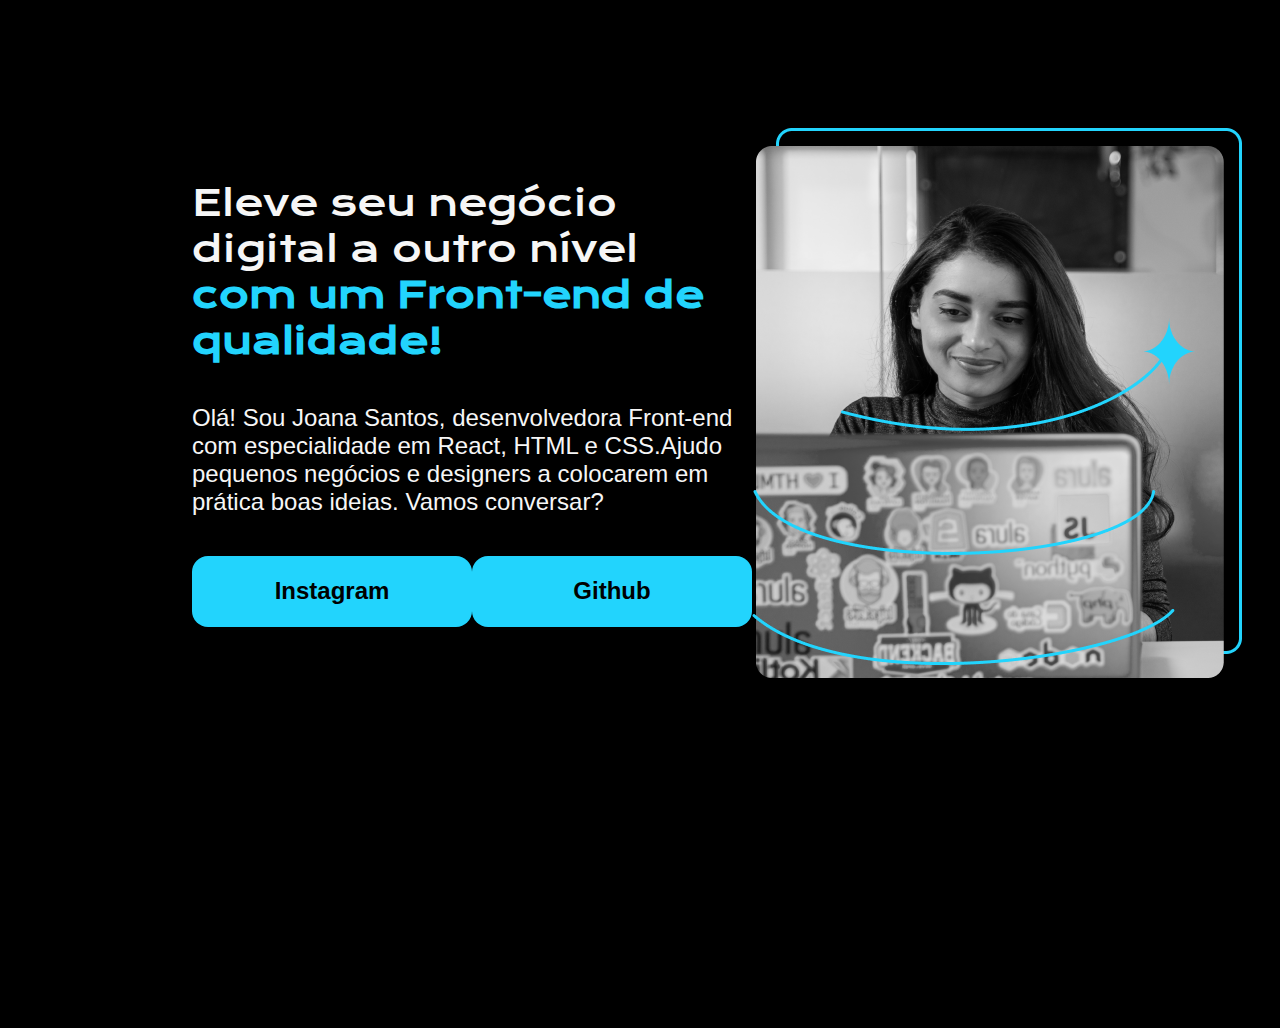
<file: index.html>
<!DOCTYPE html>
<html lang="pt-br">
<head>
    <meta charset="UTF-8">
    <meta name="viewport" content="width=device-width, initial-scale=1.0">
    <title>Portfólio</title>
    <link rel="stylesheet" href="style.css">
</head>

<body>
    <header>
    </header>
    <main class="apresentacao">
        <section class="apresentacao_conteudo">
            <h1 class="apresentacao_conteudo_titulo"> 
            Eleve seu negócio digital a outro nível <strong class="titulo-destaque">com um Front-end de qualidade!</strong>    
            </h1>
            <p class="apresentacao_conteudo_texto"> Olá! Sou Joana Santos, desenvolvedora Front-end com especialidade em React, HTML e CSS.Ajudo pequenos negócios e designers a colocarem em prática boas ideias. Vamos conversar?
            </p>
            <div class="apresentacao_links">
                <a class="apresentacao_links_link" href="https://instagram.com/raissaduarteb">Instagram
                </a>
                <a class="apresentacao_links_link" href="https://instagram.com">Github
                </a>
            </div>
        </section>
        <img src="Foto.png" alt="Foto da Joana Santos programando">
        
    </main>
    <footer>
    </footer>
</body>

</html>
</file>
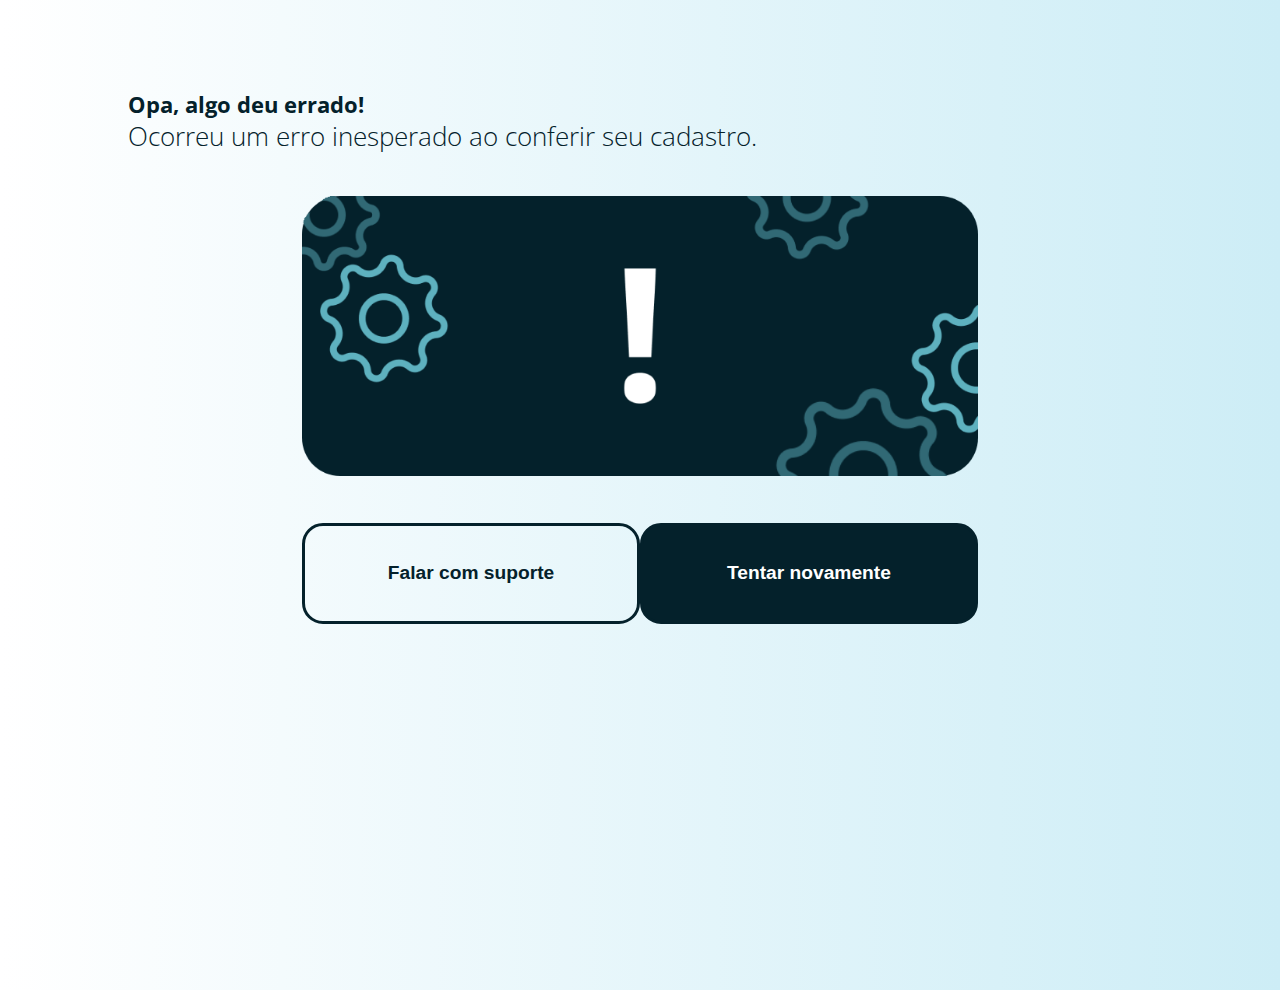
<file: index1.html>
<!DOCTYPE html>
<html lang="pt-br">
    <head>
        <meta charset="UTF-8">
        <meta name="viewport" content="width=device-width, initial-scale=1.0">
        <title>Erro</title>
        <link rel="stylesheet" href="style1.css">
    </head>
    <body>
        <header>
        </header>
        <main>
            <section class="titulo">
                <h1 class="titulo_principal">
                    Opa, algo deu errado!
                </h1>
                <h2 class="titulo_secundario">
                    Ocorreu um erro inesperado ao conferir seu cadastro.
                </h2>
            </section>

            <section class="informacoes">
                <div class="imagem">
                    <img width="100%" src="imagem.png" alt="Foto estilizada de botão de exclamação">
                </div>
                <div class="botoes">
                    <button class="botao botao1">
                        Falar com suporte
                    </button>
                    <button class="botao botao2">
                        Tentar novamente
                    </button>
                </div>
            </section>

        </main>
        <footer>
        </footer>
    </body>
</html>
</file>
<file: style.css>
@import url('https://fonts.googleapis.com/css2?family=Krona+One&display=swap');

* {
    margin: 0;
    padding: 0;
}
body {
    height: 100vh;
    box-sizing: border-box;
    background-color: black;
    color: #f6f6f6;  
}
.titulo-destaque {
    color: #22D4FD;
    font-size: 36px;
    font-family: 'Krona One', sans-serif;
}
.apresentacao_conteudo_texto {
    color: #f6f6f6;
    font-size: 24px;
    font-family: 'Montserrat', sans-serif;
    font-weight: lighter;
}
.apresentacao {
    display:flex;
    align-items: center;
    justify-content: space-between;
    margin: 10% 15%;
}
.apresentacao_conteudo {
    width: 615px;
    display: flex;
    flex-direction: column;
    gap: 40px;
}
.apresentacao_conteudo_titulo {
    font-size: 36px;
    font-family: 'Krona One', sans-serif;
    font-weight: 400;
}
.apresentacao_links {
    display: flex;
    justify-content: space-between;
}
.apresentacao_links_link {
    background-color: #22d4fd;
    width: 280px;
    text-align: center;
    border-radius: 16px;
    font-size: 24px;
    padding: 21.5px 0;
    text-decoration: none;
    color:black;
    font-family:'Montserrat', sans-serif;
    font-weight: 600;
}
</file>
<file: style1.css>
@import url('https://fonts.googleapis.com/css2?family=Open+Sans:ital,wdth,wght@0,75..100,300..800;1,75..100,300..800&display=swap');
* {
    margin: 0;
    padding: 0;
}
body {
    background: linear-gradient(to right, rgba(255, 255, 255, 1), rgba(205, 237, 246, 1));
    height: 100vh;
    font-family: 'Open sans', 'serif';
}
.titulo{

}
main {
    margin: 7% auto 0px;
    width: 80%;
}
.titulo_principal {
    font-size: 1.7vw;
    font-weight: 700;
    color: #04212B;
}
.titulo_secundario {
    font-size: 2vw;
    font-weight: 300;
    color: #04212B;
}

.botoes {
    width: 100%;
    height: 101px;
    display: flex;
    justify-content: space-between;
    margin-top: 42px;
 }

 .imagem {

 }
.botao {
    font-size: 1.5vw;
    font-weight: 700;
    width: 413px;
    height: 101px;
    border-radius: 21px;
    border-width: 3px;
    border-color: #04212B;
    border-style: solid;
    cursor: pointer;

}
.botao1 {
    background-color: transparent;
    color: #04212B;
}
.botao2 {
    color: #FFFFFF;
    background-color: #04212B;
}
.informacoes {
    margin: 42px auto 0px;
    width: 66%;
}
</file>
